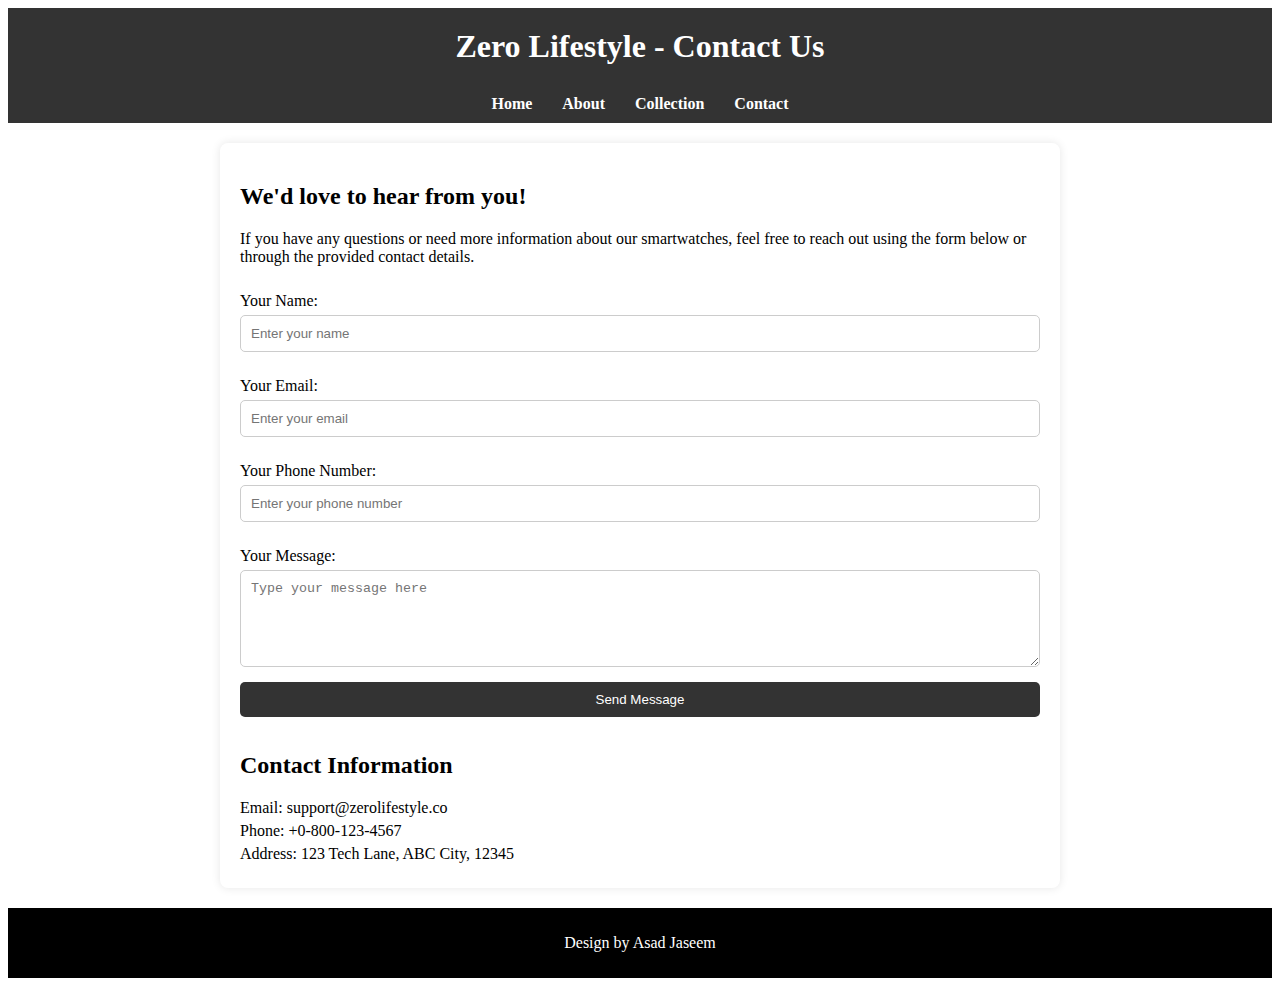
<file: contact.html>
<!DOCTYPE html>
<html lang="en">
<head>
    <meta charset="UTF-8">
    <meta name="viewport" content="width=device-width, initial-scale=1.0">
    <title>Contact Us - Zero Lifestyle</title>
    <link rel="stylesheet"href="style.css">
</head>
<body>
   
    <header>
        <h1>Zero Lifestyle - Contact Us</h1>
    </header>
    <nav>
        <a href="index.html">Home</a>
        <a href="about.html">About</a>
        <a href="product.html">Collection</a>
        <a href="contact.html">Contact</a>
    </nav>
    <div class="container">
        <h2>We'd love to hear from you!</h2>
        <p>If you have any questions or need more information about our smartwatches, feel free to reach out using the form below or through the provided contact details.</p>
        
        <form action="#" method="post"             
         onsubmit="window.location.href = 'index.html'; return false;">
            <label for="name">Your Name:</label>
            <input type="text" id="name" name="name" placeholder="Enter your name" required>
            
            <label for="email">Your Email:</label>
            <input type="email" id="email" name="email" placeholder="Enter your email" required>
 
            <label for="phone">Your Phone Number:</label>
  
            <input type="tel" id="phone" name="phone" placeholder="Enter your phone number" required>
            
            <label for="message">Your Message:</label>
            <textarea id="message" name="message" rows="5" placeholder="Type your message here" required></textarea>

                <button type="submit">Send Message</button>
                
          
                      
        </form>
        
        <div class="contact-info">
            <h2>Contact Information</h2>
            <p>Email: support@zerolifestyle.co</p>
            <p>Phone: +0-800-123-4567</p>
            <p>Address: 123 Tech Lane, ABC City, 12345</p>
        </div>
    </div>
</body>
<footer>
<p>Design by Asad Jaseem</p>
</footer> 
</html>
</file>
<file: style.css>
<style>
 {
    font-family: Arial, sans-serif;
    margin: 0;
    padding: 0;
    background-color: #f4f4f4;
    color: #333;
}
header {
    background-color: #000;
    color: #fff;
    padding: 20px 0;
    text-align: center;
}
header h1 {
    margin: 0;
}
nav {
    background: #333;
    color: #ffffff;
    display: flex;
    justify-content: center;
    padding: 10px 0;
}
nav a {
    color: #fff;
    text-decoration: none;
    margin: 0 15px;
    font-weight: bold;
}
nav a:hover {
    text-decoration: underline;
}
.hero {
    background-image: url('https://via.placeholder.com/1500x600'); /* Replace with your hero image URL */
    background-size: cover;
    background-position: center;
    height: 400px;
    color:gery;
    display: flex;
    align-items: center;
    justify-content: center;
    text-align: center;
}
.hero h2 {
    font-size: 48px;
    margin: 0;
}
.hero p {
    font-size: 20px;
    margin: 10px 0 0;
}
.features {
    padding: 40px 20px;
    text-align: center;
}
.features h2 {
    margin-bottom: 20px;
    font-size: 32px;
}
.features .feature {
    display: inline-block;
    margin: 20px;
    padding: 20px;
    background: #fff;
    border-radius: 8px;
    box-shadow: 0 2px 5px rgba(0, 0, 0, 0.1);
    width: 250px;
    vertical-align: top;
}
.features .feature img {
    width: 100%;
    border-radius: 8px;
}
.features .feature h3 {
    margin: 10px 0;
}
footer {
    background: #000;
    color: #fff;
    text-align: center;
    padding: 10px 0;
    margin-top: 20px;
}
</style>
<style>
body {
    font-family: Arial, sans-serif;
    margin: 0;
    padding: 0;
    background-color: #f4f4f4;
}
header {
    background-color: #47484b;
    color: #fff;
    padding: 20px;
    text-align: center;
}
.container {
    max-width: 800px;
    margin: 20px auto;
    background: #fff;
    padding: 20px;
    border-radius: 8px;
    box-shadow: 0 0 10px rgba(0, 0, 0, 0.1);
}
h1, h2 {
    color: gery;
}
form {
    display: flex;
    flex-direction: column;
}
form label {
    margin: 10px 0 5px;
}
form input, form textarea, form button {
    padding: 10px;
    margin-bottom: 15px;
    border: 1px solid #ccc;
    border-radius: 5px;
}
form button {
    background-color: #333;
    color: #fff;
    border: none;
    cursor: pointer;
}
form button:hover {
    background-color: #555;
}
.contact-info {
    margin-top: 20px;
}
.contact-info p {
    margin: 5px 0;
}
</style>

<style>
    body {
        font-family: Arial, sans-serif;
        margin: 0;
        padding: 0;
        background-color: #f4f4f4;
    }
    header {
        background-color: #333;
        color: white;
        padding: 20px;
        text-align: center;
    }
    .search-bar {
        text-align: center;
        margin: 20px;
    }
    .search-bar input {
        width: 300px;
        padding: 10px;
        border: 1px solid #ccc;
        border-radius: 5px;
    }
    .product-table {
        width: 100%;
        height:200px;
        margin: 20px auto;
        border-collapse: collapse;
        background-color: #fff;
        box-shadow: 0 2px 5px rgba(0, 0, 0, 0.1);
    }
    .product-table th, .product-table td {
        text-align: center;
        padding: 100px;
        border: 1px solid #ddd;
    }
    .product-table th {
        background-color: #0e0d0d;
        color: white;
    }
    .product-img img {
        max-width: 350px;
        border-radius: 20px;
    }
    .buttons button {
        padding: 10px 15px;
        margin: 5px;
        border: none;
        border-radius: 5px;
        cursor: pointer;
        transition: background-color 0.3s;
    }
    .add-to-cart {
        background-color: #4CAF50;
        color: white;
    }
    .add-to-cart:hover {
        background-color: #45a049;
    }
    .buy-now {
        background-color: #007BFF;
        color: white;
    }
    .buy-now:hover {
        background-color: #0056b3;
    }
    .product-details {
        display: none;
        width: 80%;
        margin: 20px auto;
        background: #fff;
        border-radius: 10px;
        box-shadow: 0 2px 5px rgba(0, 0, 0, 0.2);
        padding: 20px;
    }
    .close-btn {
        background-color: red;
        color: white;
        border: none;
        border-radius: 5px;
        padding: 5px 10px;
        cursor: pointer;
        float: right;
    }
    </style>
</file>
